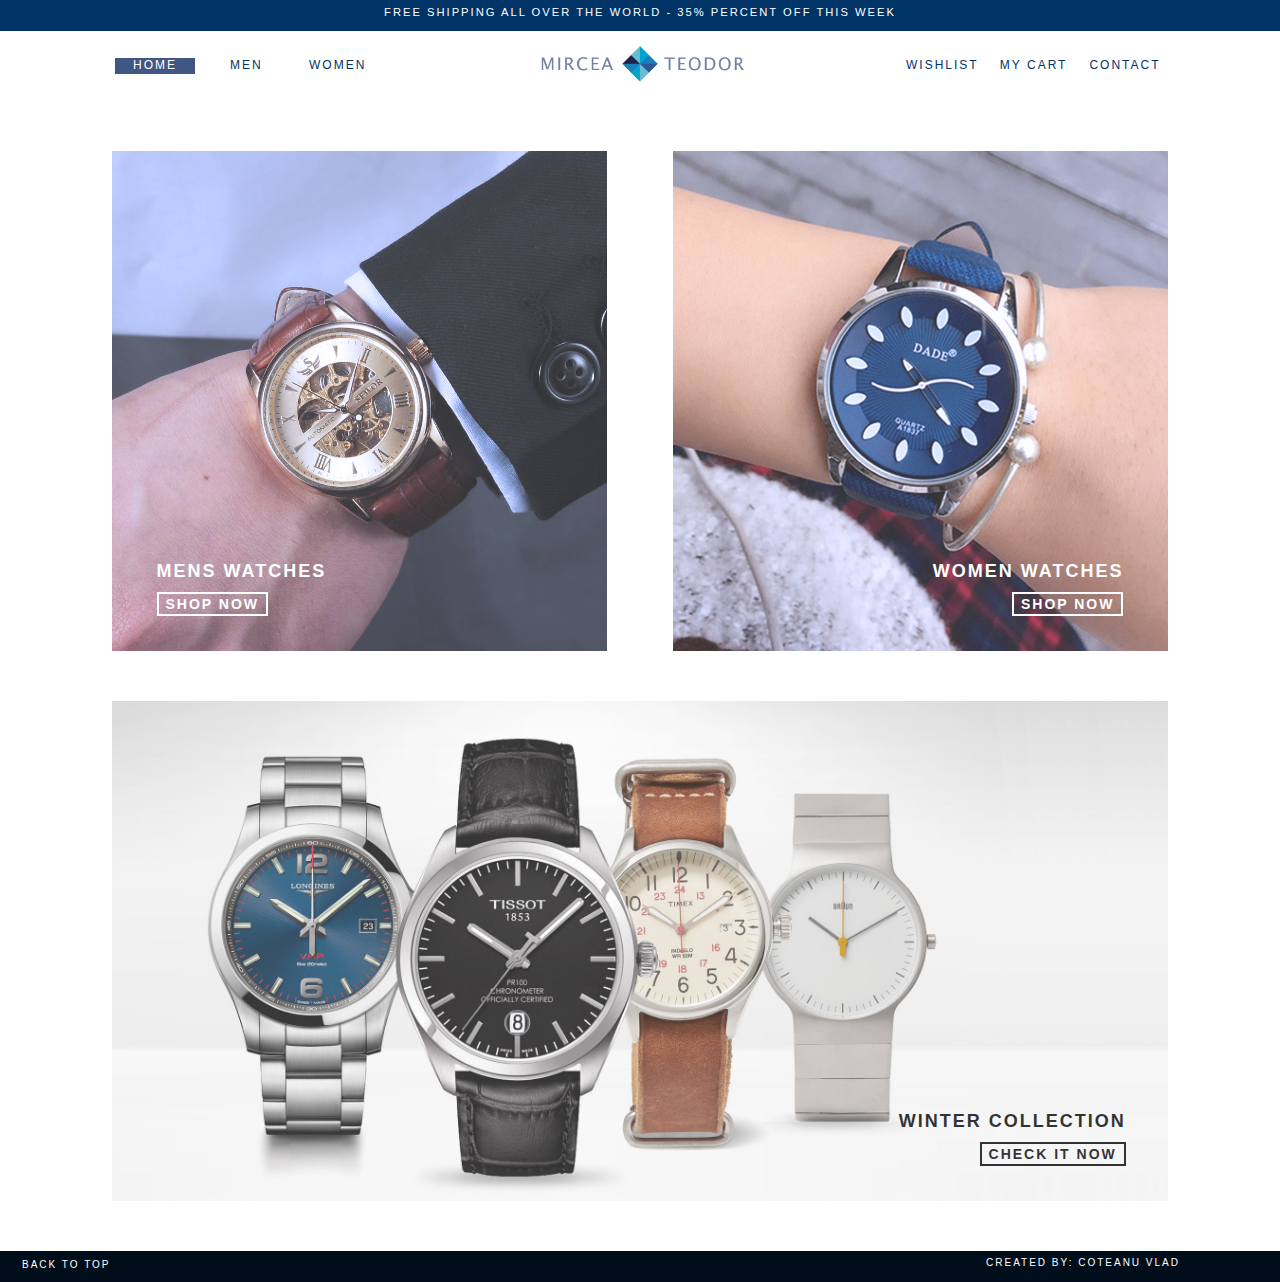
<file: index.html>
<!DOCTYPE html>
<html>

	<head>
	
		<title>Mircea Teodor - Luxury</title>
		<meta charset="utf-8">
		<meta name="viewport" content = "width=device-width, initial-scale=1.0">
		<link rel="stylesheet" type="text/css" href="style.css">

	</head>

	<body>
		<header>
			<div id="upper-bar">
				<h5>Free shipping all over the world - 35% percent off this week</h5>
			</div>
		</header>
		<div id="content">
			<nav id="menu-bar">
				<div id="menu-buttons-left">
					<a href="index.html"><div class="button emphasise">HOME</div></a>
					<div class="button" id="men-button">
						MEN
						<ul id="men-ul">
							<li class="button"> Watches </li>
							<li class="button"> Accesories </li>
						</ul>
					</div>
					<div class="button">WOMEN</div>
				</div>
				<a href="index.html"><img src="logs.png" id="menu-logo" alt="Company Logo"/></a>
				<div id="menu-buttons-right">
					<div class="button">WISHLIST</div>
					<div class="button">MY CART</div>
					<a href="contact.html"><div class="button">CONTACT</div></a>
				</div>
			</nav>
			<section id = "product-categories">
				<div id = "for-him">
					<div id="shop-now-him">
						MENS WATCHES
						<div class="shop-button">
							SHOP NOW
						</div>
					</div>
				</div>
				<div id = "for-her">
					<div id="shop-now-her">
					WOMEN WATCHES
					<div class="shop-button">
						SHOP NOW
					</div>
					</div>
				</div>
			</section>
			<section id = "promotion">
				<div id = "first-promotion">
				<div id="see-promotion">
					WINTER COLLECTION
					<div class="shop-button-black">
						CHECK IT NOW
					</div>
				</div>
				</div>
			</section>
		</div>
		<footer>
			<a href="#upper-bar">
				<div id="left-footer">
					BACK TO TOP
				</div>
			</a>
			<div id="right-foter">
			Created By: Coteanu Vlad
			</div>
		</footer>
	</body>
	
</html>
</file>
<file: style.css>
html, body, div, span, applet, object, iframe,
h1, h2, h3, h4, h5, h6, p, blockquote, pre,
a, abbr, acronym, address, big, cite, code,
del, dfn, em, img, ins, kbd, q, s, samp,
small, strike, strong, sub, sup, tt, var,
b, u, i, center,
dl, dt, dd, ol, ul, li,
fieldset, form, label, legend,
table, caption, tbody, tfoot, thead, tr, th, td,
article, aside, canvas, details, embed, 
figure, figcaption, footer, header, hgroup, 
menu, nav, output, ruby, section, summary,
time, mark, audio, video {
	margin: 0;
	padding: 0;
	border: 0;
	font-size: 100%;
	font: inherit;
	vertical-align: baseline;
}

body {
	background-color: #FFFFFF;
	overflow-y: scroll;
}

#content {
	width: 85%;
	margin: 0 auto;
	text-align: center;
	min-width: 1100px;
	z-index: 1;
	min-height: 36.85em;
}

#upper-bar {
	background-color: #003366;
	height: 25px;
	color: #FFFFFF;
	padding-top: 6px;
	text-transform: uppercase;
	text-align: center;
	font-size: 0.7em;
	font-family: "Lucida Sans Unicode", "Lucida Grande", sans-serif;
	letter-spacing: 2px;
	margin-bottom: 10px;
}

#menu-bar {
	
	height: 50px;
	position: sticky;
	top: 0px;
	background-color: white;
	z-index: 2;
}

#menu-logo {
	height: 40px;
	padding-top: 3px;
	display: inline-block;
	vertical-align: middle;
}

#menu-buttons-left {
	display: inline-block;
	vertical-align: middle;
	font-family: "Lucida Sans Unicode", "Lucida Grande", sans-serif;
	color: #3f5782;
	letter-spacing: 2px;
	font-size: 12px;
	position: absolute;
	left: 2%;
	top: 50%;
	transform: translateY(-50%);
}

#menu-buttons-right {
	display: inline-block;
	vertical-align: middle;
	font-family: "Lucida Sans Unicode", "Lucida Grande", sans-serif;
	color: #3f5782;
	letter-spacing: 2px;
	font-size: 12px;
	position: absolute;
	right: 2%;
	top: 50%;
	transform: translateY(-50%);

}

.button {
	display: inline-block;
	margin-right: 3px;
	margin-left: 3px;
	padding-bottom: 2px;
	color: #003366;	
	#padding-left: 5px;
	#padding-right: 5px;
	width: 80px;
}

.button:hover {
	border-bottom: 1px solid #3f5782;
	cursor: pointer;
}

.emphasise {
	background-color: #3f5782;
	color: white;
}

#product-categories {
	margin-top: 60px;
	position: relative;
	height: 550px;
	min-width: 1100px;
}

#for-him {
	background-image: url("men.png");
	background-size: cover;
	width: 45%;
	height: 500px;
	display: inline-block;
	position: absolute;
	left: 2%;
	opacity: 0.8;
	transition: opacity 0.5s;
}

#for-him:hover {
	opacity: 1;
}

#for-her {
	background-image: url("women.png");
	background-size: cover;
	width: 45%;
	height: 500px;
	display: inline-block;
	position: absolute;
	right: 2%;
	opacity: 0.8;
	transition: opacity 0.5s;
}

#for-her:hover {
	opacity: 1;
}

#shop-now-him {
	position: absolute;
	height: 60px;
	width: 200px;
	bottom: 6%;
	left: 8%;
	text-align: left;
	color: white;
	font-family: "Lucida Sans Unicode", "Lucida Grande", sans-serif;
	font-size: 18px;
	letter-spacing: 2px;
	padding-left: 1%;
	font-weight: 600;
}

#shop-now-her {
	position: absolute;
	height: 60px;
	width: 200px;
	bottom: 6%;
	right: 8%;
	text-align: right;
	color: white;
	font-family: "Lucida Sans Unicode", "Lucida Grande", sans-serif;
	font-size: 18px;
	letter-spacing: 2px;
	padding-right: 1%;
	font-weight: 600;
}

.shop-button {
	display: inline-block;
	margin-top: 10px;
	font-size: 14px;
	padding: 2px;
	padding-left: 7px;
	padding-right: 7px;
	border: 2px solid white;
	transition: background-color 0.5s, color 0.5s, transform 0.4s;
}

.shop-button:hover {
	background-color: white;
	color: black;
	transform: scale(1.1, 1.1);
	cursor: pointer;
}

footer {
	background-color: #000d1a;
	height: 25px;
	color: #FFFFFF;
	padding-top: 6px;
	text-transform: uppercase;
	text-align: right;
	padding-right: 100px;
	font-size: 10px;
	font-family: "Lucida Sans Unicode", "Lucida Grande", sans-serif;
	letter-spacing: 2px;
	position: relative;
	bottom: 0px;
}

#promotions {
	margin-top: 20px;
	position: relative;
	min-width: 1100px;
}

#first-promotion {
	background-image: url("watch.jpg");
	background-size: cover;
	background-position: center;
	width: 96%;
	margin-left: 2%;
	height: 500px;
	opacity: 0.8;
	transition: opacity 0.5s;
	margin-bottom: 50px;
	position: relative;
}


#see-promotion {
	position: absolute;
	height: 60px;
	width: 250px;
	bottom: 6%;
	right: 3%;
	text-align: right;
	color: black;
	font-family: "Lucida Sans Unicode", "Lucida Grande", sans-serif;
	font-size: 18px;
	letter-spacing: 2px;
	padding-right: 1%;
	font-weight: 600;
}

.shop-button-black {
	display: inline-block;
	margin-top: 10px;
	font-size: 14px;
	padding: 2px;
	padding-left: 7px;
	padding-right: 7px;
	border: 2px solid black;
	transition: background-color 0.5s, color 0.5s;
}

.shop-button-black:hover {
	background-color: black;
	color: white;
	cursor: pointer;
}



#left-footer {
	display: inline-block;
	position: absolute;
	left: 20px;
	padding: 2px;
	color:white;
}

#left-footer:hover {
	text-decoration: underline;
}

#right-footer {
	display: inline block;
	position: absolute;
	right: 20px;
	padding: 2px;
}

#shops {
	position: relative;
	margin-top: 60px;
	font-family: "Lucida Sans Unicode", "Lucida Grande", sans-serif;
	color: #00264d;
	height: 500px;
}

#shop-list {
	position: absolute;
	left: 3%;
	text-align: right;
	width: 45%;
	height: 500px;
	color: #00264d;
}

#shop-list  > h1{
	margin-bottom: 10px;
	font-size: 20px;
}

#shops  > a{
	color: #000d1a;
}

li {
	margin-left: 17px;
}

#shop-map {
	position: absolute;
	right: 3%;
	text-align: center;
	width: 510px;
	height: 500px;
}

iframe {
}

ul {
  list-style-type: none;
}

.color-match {
	color: #00264d;
	transform: scale(1.5, 1.5);
}

.color-match:hover {
	opacity: 0.7;
}

a {
	text-decoration: none;
}

a:visited {
	text-decoration: none;
}

#additional-info {
	position: relative;
	height: 350px;
	font-family: "Lucida Sans Unicode", "Lucida Grande", sans-serif;
}

#info-table {
	text-align: left;
	margin-top: 20px;
	table-layout: fixed;
	width: 100%;
}


#info-table > tr, th, td {
	padding: 7px;
	background-color: #d9d9d9;
	color: #00264d;
	border: solid 2px white;
}

#info-table > tr, td:nth-child(2n+1) {
	
	color: #00264d;
	
}

#info-table > tr, td:nth-child(2n) {
	
	color: #000d1a;
	
}

.header {
	background-color: #00264d;
	color: white;
}

.bold {
	font-weight: 600;
	letter-spacing: 2px;
}

#presentation {
	position: relative;
	height: 350px;
}

#presentation-video {
	height: 350px;
	font-family: "Lucida Sans Unicode", "Lucida Grande", sans-serif;
	color: #00264d;
	position: absolute;
	left: 7%;
}

#presentation-image {
	height: 350px;
	font-family: "Lucida Sans Unicode", "Lucida Grande", sans-serif;
	color: #00264d;
	position: absolute;
	right: 7%;
}

#founder-img {
	margin-top: 12px;
	width: 400px;
	height: 240px;
}

#founder-img {
	opacity: 0.8;
	transition: opacity 0.5s;
}

#founder-img:hover {
	opacity: 1;
}

@keyframes example {
    0%   {color:#00264d;}
    25%  {color: #000d1a;}
    50%  {color: #004080;}
	75%  {color: #003366;}
    100% {color: #000d1a;}
}

.animated-title:hover{
	animation-name: example;
    animation-duration: 10s;
	animation-iteration-count: infinite;
	animation-timing-function: ease;
	transition: color 0.5s;
}

#men-ul {
	display: none;
	position: absolute;
	margin-left:0px;
	padding: 0px;
	background-color: white;
}

#men-ul  li {
	margin-top: 5px;
	padding: 0px;
}

#men-button {
	position: relative;	
}

#men-button:hover #men-ul {
	display: block;
}

#men-button:hover {
	border: none;
}

#list1 {
	column-count: 2;
}

@media only screen and (max-width: 1000px) {
	
	#for-him {

		opacity: 0.5;

	}


}
</file>
